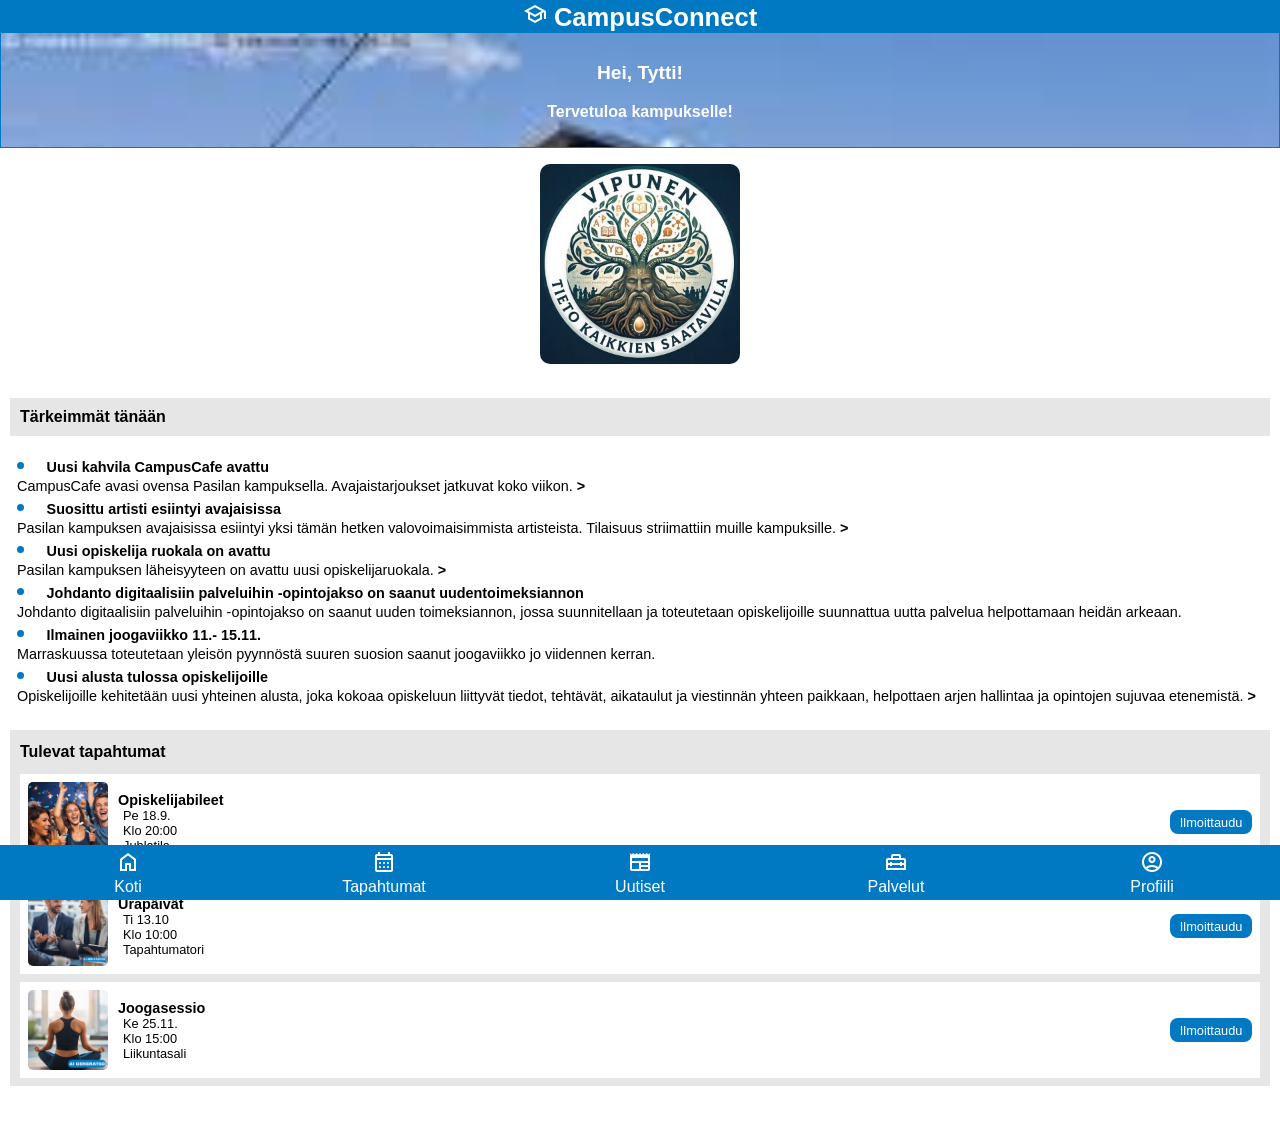
<file: index.html>
<!DOCTYPE html>
<html lang="fi">
<head>

<title>CampusConnect</title>

<meta charset="UTF-8">
<meta name="viewport" content="width=device-width, initial-scale=1.0">
<meta name="author" content="Elina">

<link rel="manifest" href="manifest.json">

<meta name="theme-color" content="#0079C2">

<link href="style.css"  rel="stylesheet" type="text/css">


<link
  rel="stylesheet"
  href="https://fonts.googleapis.com/css2?family=Material+Symbols+Outlined"
>



</head>
<body>

<header>    
  <h1><span class="material-symbols-outlined">school</span> CampusConnect</h1>
  <!-- ylätunnisteessa taustakuva ja tervetuloteksti -->
  <div class="welcome">
    <p class="hello">Hei, Tytti!</p>
    <p>Tervetuloa kampukselle!</p>
  </div>
</header>

<main>
  
  <!-- Pikapalvelut -->
  <!-- Liitä näihin kuvakkeet ja linkit. -->
  <div id="quick-services">    
    <a href="sivu1.html" class="service-btn"><img src="palvelut/kuvat_palvelut/palvelu_A.png" alt="palveluA"></a>
     
  </div>

  <!-- Dashboard: uutiset ja tapahtumat -->
  <section id="dashboard">
    <div id="news">
      <h2>Tärkeimmät tänään</h2>
      <ul>
        <!-- start-luokalla nostetaan uutiset etusivulle mobiilissa -->
        <li class="start">
        <a href="uutiset/uutinen_campuscafe.html">
        <span>Uusi kahvila CampusCafe avattu</span>
        <br>CampusCafe avasi ovensa Pasilan kampuksella. Avajaistarjoukset jatkuvat koko viikon.
        <span>&gt;</span>
        </a></li>
        <li class="start"><a><span>Suosittu artisti esiintyi avajaisissa</span><br>
        Pasilan kampuksen avajaisissa esiintyi yksi tämän hetken valovoimaisimmista artisteista. Tilaisuus striimattiin muille kampuksille. <span>&gt;</span></a></li>
        <li><a href=""><span>Uusi opiskelija ruokala on avattu</span> <br>
        Pasilan kampuksen läheisyyteen on avattu uusi opiskelijaruokala. <span>&gt;</span></a>
        </li>
        <li><span>Johdanto digitaalisiin palveluihin -opintojakso on saanut uudentoimeksiannon</span><br>Johdanto digitaalisiin palveluihin -opintojakso on saanut uuden toimeksiannon, jossa suunnitellaan ja toteutetaan opiskelijoille suunnattua uutta palvelua helpottamaan heidän arkeaan.</li>
        <li><span>Ilmainen joogaviikko 11.- 15.11. </span><br>Marraskuussa toteutetaan yleisön pyynnöstä suuren suosion saanut joogaviikko jo viidennen kerran.</li>
        <li class="start">
        <a href="uutiset/uutinen_vipunen.html">
        <span>Uusi alusta tulossa opiskelijoille </span>
        <br>Opiskelijoille kehitetään uusi yhteinen alusta, joka kokoaa opiskeluun liittyvät tiedot, tehtävät, aikataulut ja viestinnän yhteen paikkaan, helpottaen arjen hallintaa ja opintojen sujuvaa etenemistä.
        <span>&gt;</span>
        </a></li>
      </ul>
    </div>

    <div id="events">
      <h2>Tulevat tapahtumat</h2>

      <!-- tapahtumakortit: kuva, otsikko, luettelossa tiedot, linkki ilmoittautumislomakkeeseen -->
      <div class="events-item">
        <img src="kuvat/juhlat_AI.png" alt="AI:illa tuotettu kuva juhlista">
        <div>
        <h3>Opiskelijabileet</h3>
          <ul><li>Pe 18.9.</li>
              <li>Klo 20:00</li>
              <li>Juhlatila</li>
              </ul>
       </div>
       <!-- lomakkeet eivät ole vielä käytössä, joten niihin ei ole linkkejä -->
        <a class="btn-event">Ilmoittaudu</a>
      </div>

      <div class="events-item">
      <img src="kuvat/ura_AI.png" alt="AI:illa tuotettu kuva kahden ihmisen tapaamisesta">
        <div>
        <h3>Urapäivät</h3>
          <ul><li>Ti 13.10</li>
              <li>Klo 10:00</li>
              <li> Tapahtumatori</li>
              </ul>
       </div>        
        <a class="btn-event">Ilmoittaudu</a>
      </div>

      <div class="events-item">  
        <img src="kuvat/jooga_AI.png" alt="AI:illa tuotettu kuva joogaavasta naisesta">
        <div>
        <h3>Joogasessio</h3>
          <ul><li>Ke 25.11.</li>
              <li>Klo 15:00</li>
              <li>Liikuntasali</li>
              </ul>
       </div>        
        <a class="btn-event">Ilmoittaudu</a>
      </div>
    
  </div>
  </section>

</main>
<footer>
  <!-- linkit portaalin eri osiin -->
 
   	 <a href="index.html">   <span class="material-symbols-outlined">home</span><br> Koti</a>    
    <a href=""><span class="material-symbols-outlined">calendar_month</span> <br>
  Tapahtumat</a>   
  <a href="uutiset.html"> <span class="material-symbols-outlined">newspaper</span><br>
  Uutiset</a>   
   <a href="palvelut.html"><span class="material-symbols-outlined">home_repair_service</span> <br>    Palvelut</a>    
    <a href=""><span class="material-symbols-outlined">account_circle</span><br>  Profiili</a>
    
</footer>

</body>
</html>
</file>
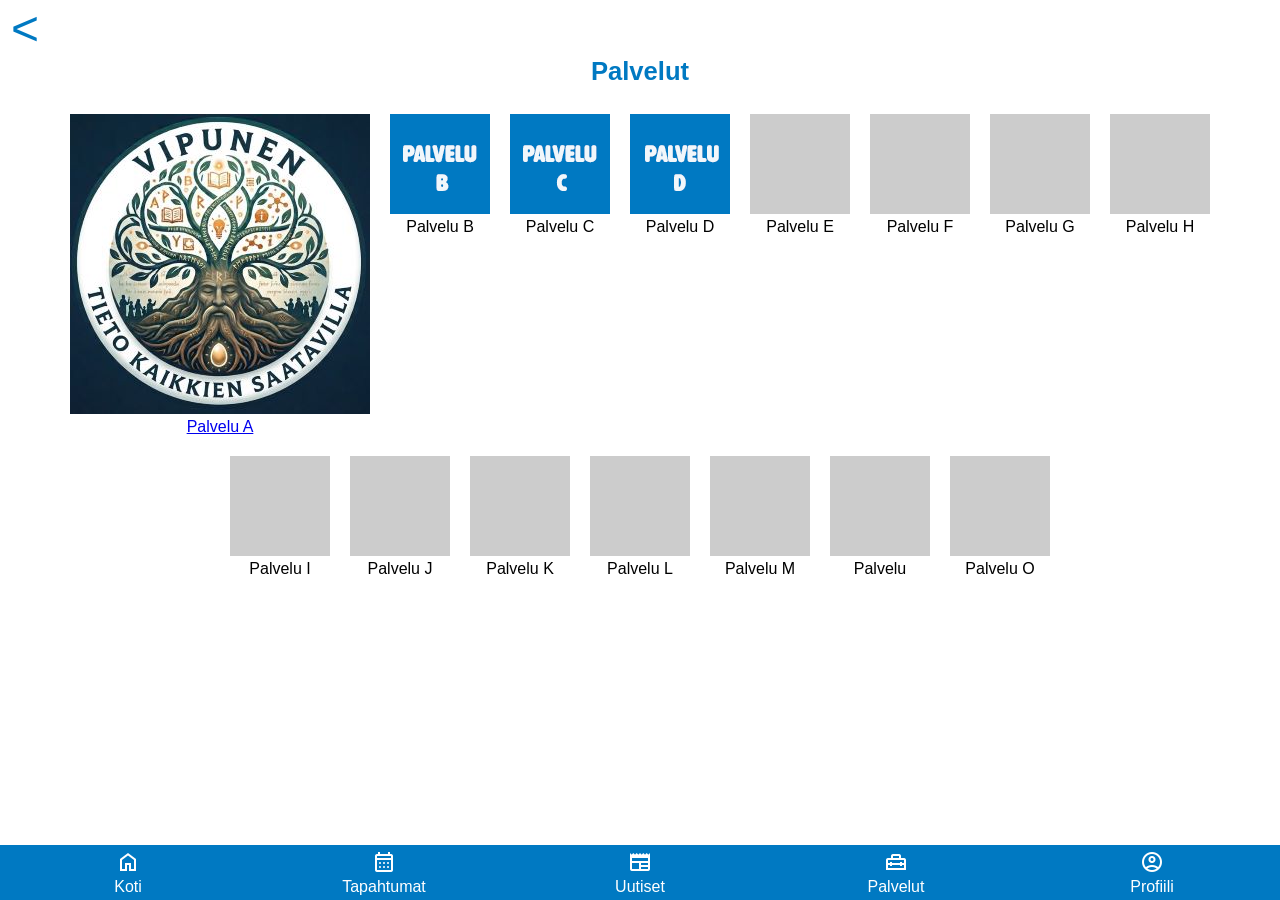
<file: palvelut.html>
<!DOCTYPE html>
<html lang="fi">

<head>

  <title>CampusConnect | Palvelut</title>

  <meta name="color-scheme" content="only light">

  <meta charset="UTF-8">
  <meta name="viewport" content="width=device-width, initial-scale=1.0">
  <meta name="author" content="Elina">

  <meta name="theme-color" content="#0079C2">
  
  <link href="style.css" rel="stylesheet" type="text/css">

 <link
  rel="stylesheet"
  href="https://fonts.googleapis.com/css2?family=Material+Symbols+Outlined"
>

  <style>
  /* palvelukuvakkeet ja nimet  rivittyvät näytön leveyden mukaan */ 

main {display: flex; flex-wrap: wrap; text-align: center; padding-bottom: 50px; justify-content: center}

main div {margin:10px}
  </style>


</head>

<body>


  <header class="sub_header">
    <a href="index.html">&lt;</a>
    <h1>Palvelut</h1>

  </header>


  <main>

<div>
<a href="sivu1.html"><img src="palvelut/kuvat_palvelut/palvelu_A.png" alt=""> <br>
Palvelu A</a></div>

<div> <img src="palvelut/kuvat_palvelut/palvelu_B.png" alt=""> <br>
Palvelu B</div>

<div> <img src="palvelut/kuvat_palvelut/palvelu_C.png" alt=""> <br>
Palvelu C</div>
<div> <img src="palvelut/kuvat_palvelut/palvelu_D.png" alt=""> <br>
Palvelu D</div>
<div> <img src="palvelut/kuvat_palvelut/palvelu.png" alt=""> <br>
Palvelu E</div>
<div> <img src="palvelut/kuvat_palvelut/palvelu.png" alt=""> <br>
Palvelu F</div>
<div> <img src="palvelut/kuvat_palvelut//palvelu.png" alt=""> <br>
Palvelu G</div>
<div> <img src="palvelut/kuvat_palvelut//palvelu.png" alt=""> <br>
Palvelu H</div>
<div> <img src="palvelut/kuvat_palvelut/palvelu.png" alt=""> <br>
Palvelu I</div>
<div> <img src="palvelut/kuvat_palvelut/palvelu.png" alt=""> <br>
Palvelu J</div>
<div> <img src="palvelut/kuvat_palvelut/palvelu.png" alt=""> <br>
Palvelu K</div>
<div> <img src="palvelut/kuvat_palvelut//palvelu.png" alt=""> <br>
Palvelu L</div>
<div> <img src="palvelut/kuvat_palvelut/palvelu.png" alt=""> <br>
Palvelu M</div>
<div> <img src="palvelut/kuvat_palvelut/palvelu.png" alt=""> <br>
Palvelu <Noscript></Noscript></div>
<div> <img src="palvelut/kuvat_palvelut/palvelu.png" alt=""> <br>
Palvelu O</div>

  </main>
  <footer>
  <!-- linkit portaalin eri osiin -->
 
   	 <a href="index.html">   <span class="material-symbols-outlined">home</span><br> Koti</a>    
    <a href=""><span class="material-symbols-outlined">calendar_month</span> <br>
  Tapahtumat</a>   
  <a href="uutiset.html"> <span class="material-symbols-outlined">newspaper</span><br>
  Uutiset</a>   
   <a href="palvelut.html"><span class="material-symbols-outlined">home_repair_service</span> <br>    Palvelut</a>    
    <a href=""><span class="material-symbols-outlined">account_circle</span><br>  Profiili</a>
    
</footer>

</body>

</html>
</file>
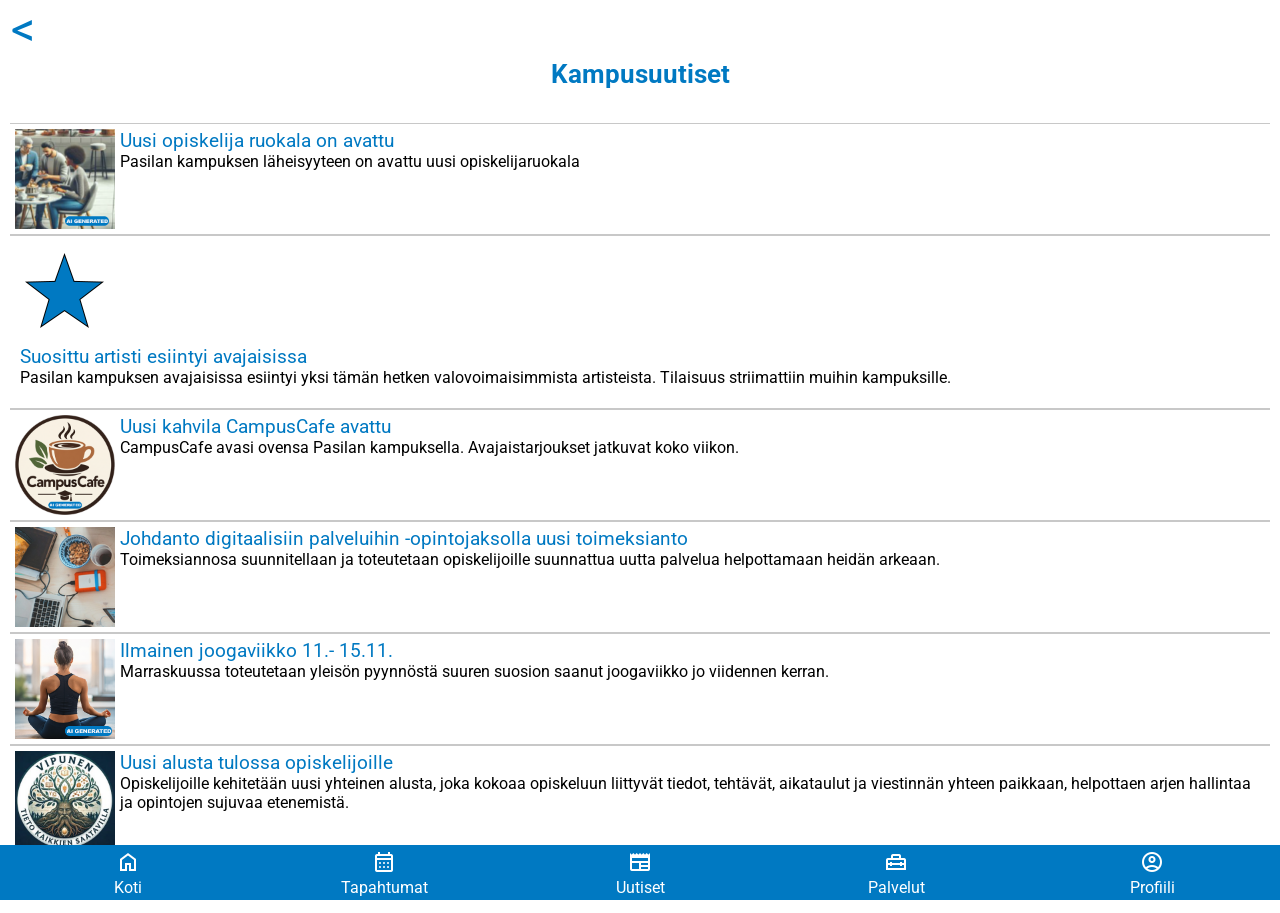
<file: uutiset.html>
<!DOCTYPE html>
<html lang="fi">

<head>

  <title>CampusConnect | Uutiset</title>

  <meta name="color-scheme" content="only light">

  <meta charset="UTF-8">
  <meta name="viewport" content="width=device-width, initial-scale=1.0">
  <meta name="author" content="Elina">

  <meta name="theme-color" content="#0079C2">
  
  <link href="style.css" rel="stylesheet" type="text/css">

<link
  rel="stylesheet"
  href="https://fonts.googleapis.com/css2?family=Material+Symbols+Outlined"
>

  <link rel="preconnect" href="https://fonts.googleapis.com">
  <link rel="preconnect" href="https://fonts.gstatic.com" crossorigin>
  <link href="https://fonts.googleapis.com/css2?family=Roboto:ital,wght@0,100..900;1,100..900&display=swap"
    rel="stylesheet">



  <style>  
  
 li {border-bottom: solid 1px rgb(200, 200, 200);
  border-top: solid 1px rgb(200,200,200);
  display: block; align-items: center; gap:10px; padding:5px}
 img {width: 100px; height: 100px;}
 p {margin-top:0px; padding-left: 5px;}
p span {font-size: 1.2em; color:rgb(0,121,194)}
ul {padding-left: 0px;}
 li a { display: flex; text-decoration: none;color:black}

  </style>

</head>

<body>

  <header class="sub_header">
    <a href="index.html">&lt;</a>
    <h1>Kampusuutiset</h1>

  </header>

  <main id="news_page">
        <ul>
        <li><a><img src="uutiset/kuvat_uutiset/ruokala_AI.png" alt="AI:lla tuotettu kuva ruokalasta"><p><span>Uusi opiskelija ruokala on avattu</span><br>Pasilan kampuksen läheisyyteen on avattu uusi opiskelijaruokala</p></a></li>


        <li><img src="uutiset/kuvat_uutiset/tahti.png" alt="Tähti"><p> <span>Suosittu artisti esiintyi avajaisissa</span>
          <br>Pasilan kampuksen avajaisissa esiintyi yksi tämän hetken valovoimaisimmista artisteista. Tilaisuus striimattiin muihin kampuksille.</p>
        </li>

        <li><a href="uutiset/uutinen_campuscafe.html"><img src="uutiset/kuvat_uutiset/CampusCafe_AI.png" alt="AI:illa tuotettu logo"><p><span>Uusi kahvila CampusCafe avattu</span><br>CampusCafe avasi ovensa Pasilan kampuksella. Avajaistarjoukset jatkuvat koko viikon.</p></a></li>

        <li><a><img src="uutiset/kuvat_uutiset/ODS.png" alt=""><p><span>Johdanto digitaalisiin palveluihin -opintojaksolla uusi toimeksianto</span><br>Toimeksiannosa suunnitellaan ja toteutetaan opiskelijoille suunnattua uutta palvelua helpottamaan heidän arkeaan.</p></a></li>
        <li><a><img src="uutiset/kuvat_uutiset/jooga_AI.png" alt="AI:iila tuotettu kuva joogaavasta naisesta"><p><span>Ilmainen joogaviikko 11.- 15.11.</span><br>
        Marraskuussa toteutetaan yleisön pyynnöstä suuren suosion saanut joogaviikko jo viidennen kerran.</p></a></li>
        <li><a href="uutiset/uutinen_vipunen.html"><img src="uutiset/kuvat_uutiset/Logo.png" alt="Vipunen palvelun logo jossa puu jonka juuressa Kalevalan kaikkitietävän kasvot sekä erilaisia tietoon liittyviä dokumentteja"><p><span>Uusi alusta tulossa opiskelijoille</span><br>Opiskelijoille kehitetään uusi yhteinen alusta, joka kokoaa opiskeluun liittyvät tiedot, tehtävät, aikataulut ja viestinnän yhteen paikkaan, helpottaen arjen hallintaa ja opintojen sujuvaa etenemistä.</p></a></li>
      </ul>

  </main>
 <footer>
  <!-- linkit portaalin eri osiin -->
 
   	 <a href="index.html">   <span class="material-symbols-outlined">home</span><br> Koti</a>    
    <a href=""><span class="material-symbols-outlined">calendar_month</span> <br>
  Tapahtumat</a>   
  <a href="uutiset.html"> <span class="material-symbols-outlined">newspaper</span><br>
  Uutiset</a>   
   <a href="palvelut.html"><span class="material-symbols-outlined">home_repair_service</span> <br>    Palvelut</a>    
    <a href=""><span class="material-symbols-outlined">account_circle</span><br>  Profiili</a>
    
</footer>
</body>

</html>
</file>
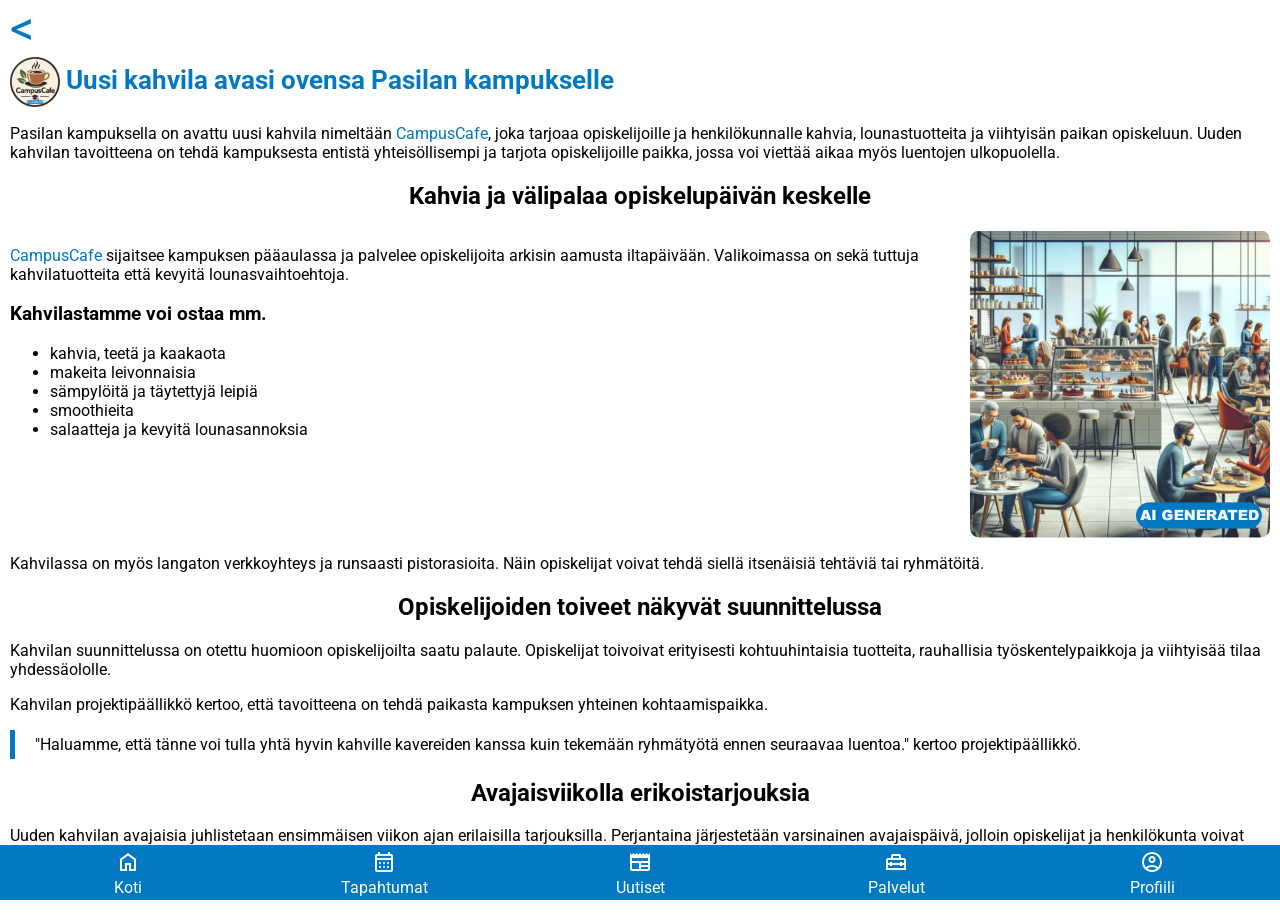
<file: uutiset/uutinen_campuscafe.html>
<!DOCTYPE html>
<html lang="fi">

<head>
  <title>Uusi kahvila avattu kampukselle</title>

  <meta charset="UTF-8">
  <meta name="viewport" content="width=device-width, initial-scale=1.0">

  <meta name="theme-color" content="#0079C2">

<link
  rel="stylesheet"
  href="https://fonts.googleapis.com/css2?family=Material+Symbols+Outlined"
>

   <link rel="preconnect" href="https://fonts.googleapis.com">
<link rel="preconnect" href="https://fonts.gstatic.com" crossorigin>
<link href="https://fonts.googleapis.com/css2?family=Roboto:ital,wght@0,100..900;1,100..900&display=swap" rel="stylesheet">


  <link href="style_uutiset.css" rel="stylesheet" type="text/css">
</head>


<body>
  <header>
    <!-- ylätunniste ja linkki uutisiin -->
       <a href="../uutiset.html">&lt;</a>
    
  </header>
  <main>
  <h1><img src="kuvat_uutiset/CampusCafe_AI.png" alt=""> Uusi kahvila avasi ovensa Pasilan kampukselle </h1>

  <p>Pasilan kampuksella on avattu uusi kahvila nimeltään <span class="coloraccent ">CampusCafe</span>, joka tarjoaa    opiskelijoille ja henkilökunnalle kahvia, lounastuotteita ja viihtyisän paikan opiskeluun. Uuden kahvilan tavoitteena on tehdä kampuksesta entistä     yhteisöllisempi ja tarjota opiskelijoille paikka, jossa voi viettää aikaa myös luentojen ulkopuolella.</p>

 
  
  <h2>Kahvia ja välipalaa opiskelupäivän keskelle</h2>

  <div class="flex-container">
    
   <div>
  <p><span class="coloraccent">CampusCafe</span> sijaitsee kampuksen pääaulassa ja palvelee opiskelijoita arkisin aamusta iltapäivään. Valikoimassa on sekä tuttuja kahvilatuotteita että kevyitä lounasvaihtoehtoja.</p>  

   <h3>Kahvilastamme voi ostaa mm. </h3>

  <ul>
    <li>kahvia, teetä ja kaakaota </li>
    <li>makeita leivonnaisia</li>
    <li>sämpylöitä ja täytettyjä leipiä </li>
    <li>smoothieita</li>
    <li>salaatteja ja kevyitä lounasannoksia
  </ul>
  </div>
  <img src="kuvat_uutiset/kahvila_AI.png" alt="CampusCafeen tunnelmaa" class="cafe ">
  </div>
  

  <p>Kahvilassa on myös langaton verkkoyhteys ja runsaasti pistorasioita. Näin opiskelijat voivat tehdä siellä itsenäisiä tehtäviä tai ryhmätöitä.</p>

<h2>Opiskelijoiden toiveet näkyvät suunnittelussa</h2>
<p>Kahvilan suunnittelussa on otettu huomioon opiskelijoilta saatu palaute. Opiskelijat toivoivat erityisesti kohtuuhintaisia tuotteita, rauhallisia työskentelypaikkoja ja viihtyisää tilaa yhdessäololle.</p>
 <p>Kahvilan projektipäällikkö kertoo, että tavoitteena on tehdä paikasta kampuksen yhteinen kohtaamispaikka.</p>
<p class="quote">"Haluamme, että tänne voi tulla yhtä hyvin kahville kavereiden kanssa kuin tekemään ryhmätyötä ennen seuraavaa
luentoa." kertoo projektipäällikkö.</p>
<h2>Avajaisviikolla erikoistarjouksia</h2>
<p>Uuden kahvilan avajaisia juhlistetaan ensimmäisen viikon ajan erilaisilla tarjouksilla. Perjantaina järjestetään varsinainen avajaispäivä, jolloin opiskelijat ja henkilökunta voivat tutustua kahvilaan ja antaa palautetta sen toiminnasta.</p>
</main>
<footer>
<!-- alatunniste ja CC:n linkit -->

 
   	 <a href="../index.html">   <span class="material-symbols-outlined">home</span><br> Koti</a>    
    <a href=""><span class="material-symbols-outlined">calendar_month</span> <br>
  Tapahtumat</a>   
  <a href="../uutiset.html"> <span class="material-symbols-outlined">newspaper</span><br>
  Uutiset</a>   
   <a href="../palvelut.html"><span class="material-symbols-outlined">home_repair_service</span> <br>    Palvelut</a>    
    <a href=""><span class="material-symbols-outlined">account_circle</span><br>  Profiili</a>
    
</footer>

</body>

</html>
</file>
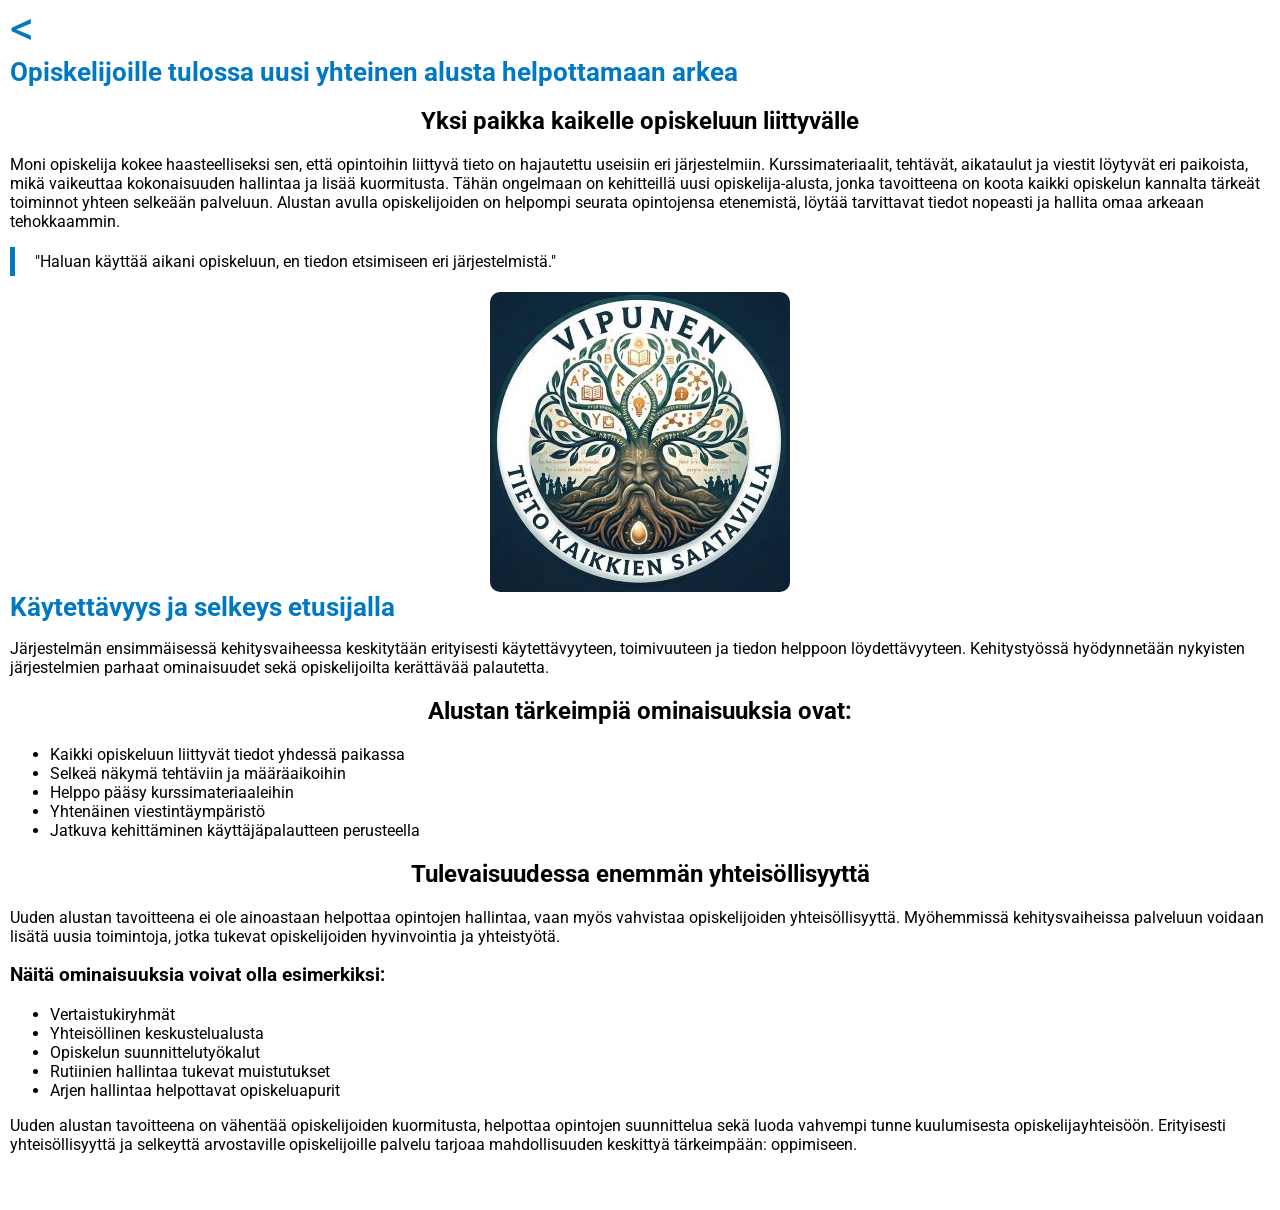
<file: uutiset/uutinen_vipunen.html>
<!DOCTYPE html>
<html lang="fi">

<head>
  <title>Uusi alusta avattu opiskelijoille </title>
  <meta charset="UTF-8">
  <meta name="viewport" content="width=device-width, initial-scale=1.0">
  <link rel="stylesheet" href="https://cdnjs.cloudflare.com/ajax/libs/font-awesome/4.7.0/css/font-awesome.min.css">
  <link rel="preconnect" href="https://fonts.googleapis.com">
  <link rel="preconnect" href="https://fonts.gstatic.com" crossorigin>
  <link href="https://fonts.googleapis.com/css2?family=Roboto:ital,wght@0,100..900;1,100..900&display=swap" rel="stylesheet">
  <link href="style_uutiset.css" rel="stylesheet" type="text/css">
</head>

<body>
  <header>
    <!-- ylätunniste ja linkki uutisiin -->
    <a href="../uutiset.html">&lt;</a>
  </header>

  <main>
    <h1>Opiskelijoille tulossa uusi yhteinen alusta helpottamaan arkea </h1>

    <h2>Yksi paikka kaikelle opiskeluun liittyvälle </h2>
    <p>Moni opiskelija kokee haasteelliseksi sen, että opintoihin liittyvä tieto on hajautettu useisiin eri järjestelmiin. Kurssimateriaalit, tehtävät, aikataulut ja viestit löytyvät eri paikoista, mikä vaikeuttaa kokonaisuuden hallintaa ja lisää kuormitusta.
    Tähän ongelmaan on kehitteillä uusi opiskelija-alusta, jonka tavoitteena on koota kaikki opiskelun kannalta tärkeät toiminnot yhteen selkeään palveluun. Alustan avulla opiskelijoiden on helpompi seurata opintojensa etenemistä, löytää tarvittavat tiedot nopeasti ja hallita omaa arkeaan tehokkaammin.</p>
   <p class="quote">"Haluan käyttää aikani opiskeluun, en tiedon etsimiseen eri järjestelmistä." </p>
   
   <img src="kuvat_uutiset/Logo.png" alt="Vipunen palvelun logo jossa puu jonka juuressa Kalevalan kaikkitietävän kasvot sekä erilaisia tietoon liittyviä dokumentteja" class="cafe"> 
   <h1>Käytettävyys ja selkeys etusijalla </h1>    
   <p>Järjestelmän ensimmäisessä kehitysvaiheessa keskitytään erityisesti käytettävyyteen, toimivuuteen ja tiedon helppoon löydettävyyteen. Kehitystyössä hyödynnetään nykyisten järjestelmien parhaat ominaisuudet sekä opiskelijoilta kerättävää palautetta. </p>
   <h2>Alustan tärkeimpiä ominaisuuksia ovat: </h2>

    <ul>
      <li>Kaikki opiskeluun liittyvät tiedot yhdessä paikassa </li>
      <li>Selkeä näkymä tehtäviin ja määräaikoihin </li>
      <li>Helppo pääsy kurssimateriaaleihin </li>
      <li>Yhtenäinen viestintäympäristö </li>
      <li>Jatkuva kehittäminen käyttäjäpalautteen perusteella
    </ul>
  
    
    <h2>Tulevaisuudessa enemmän yhteisöllisyyttä </h2>
    <p>Uuden alustan tavoitteena ei ole ainoastaan helpottaa opintojen hallintaa, vaan myös vahvistaa opiskelijoiden yhteisöllisyyttä. Myöhemmissä kehitysvaiheissa palveluun voidaan lisätä uusia toimintoja, jotka tukevat opiskelijoiden hyvinvointia ja yhteistyötä. </p>
    <h3>Näitä ominaisuuksia voivat olla esimerkiksi: </h3>
    <ul>
      <li>Vertaistukiryhmät </li>
      <li>Yhteisöllinen keskustelualusta </li>
      <li>Opiskelun suunnittelutyökalut </li>
      <li>Rutiinien hallintaa tukevat muistutukset </li>
      <li>Arjen hallintaa helpottavat opiskeluapurit
    </ul>

   
    <p>Uuden alustan tavoitteena on vähentää opiskelijoiden kuormitusta, helpottaa opintojen suunnittelua sekä luoda vahvempi tunne kuulumisesta opiskelijayhteisöön. Erityisesti yhteisöllisyyttä ja selkeyttä arvostaville opiskelijoille palvelu tarjoaa mahdollisuuden keskittyä tärkeimpään: oppimiseen. </p>
    
    
  </main>

</body>

</html>
</file>
<file: style.css>
/* -------------------
     CSS-muuttujat
  ------------------- */
  
:root {

color-scheme: light; 

--color-primary:rgb(0,121,194);   /*HH Blue */
--color-secondary:rgb(202,213,16);  /* HH APPLE GREEN */
--color-accent:rgb(223,0,110);      /* HH PINK */
--color-background:rgb(255,255,255);/* valkoinen */
--color-surface:rgb(230,230,230);   /* harmaa*/
--color-text:rgb(0,0,0); /* musta */
--color-text-secondary:rgb(255,255,255); /*valkoinen*/

--color-background-secondary:var(--color-primary);
--color-accent-secondary:var(--color-accent);
--color-border	: var(--color-primary);

 --font-body: "Roboto", sans-serif;   
 --font-heading : "Roboto", sans-serif; 
 --border-radius: 8px;
}


  /* -------------------
     Yleiset tyylit
  ------------------- */
  body {
    margin: 0;
    font-family: var(--font-body);
    background-color: var(--color-background);
    color: var(--color-text);
    
  }
 
  header {
    background-color: var(--color-background-secondary);
    color: var(--color-text-secondary);
    padding:1px;
    text-align: center;
    font-family: var(--font-heading);
     }


header  a {font-size: 3em;
           color:var(--color-primary);
          text-decoration: none;
          margin-left:10px}

.hello {font-size: 1.2em;}
.welcome {background-image: url(kuvat/koulu.jpg);
background-repeat: no-repeat;
background-size: cover;
padding: 10px;
font-weight: bold;}

h1 {margin:1px 0px; font-size: 1.6rem;}

h3 {margin-bottom:0px}

h2 {font-size: 1.2rem;}

main {padding: 1em 10px 40px 10px}



footer {background-color: var(--color-background-secondary);
  height: 50px;
  width: 100%;
position:fixed;
bottom:0px;
text-align: center;
display: flex;
  padding:5px 0px 0px  0px; 
  color:var(--color-text-secondary);
& a {flex:1; text-decoration: none; color:var(--color-text-secondary)}
}

  /* -------------------
     Pikapalvelut
  ------------------- */
  #quick-services {
    display: flex;
    justify-content:center;
   gap: 10px;
    margin-bottom: 1rem;
  }

  .service-btn img {width: 100%;
    max-width: 200px;
    border-radius: 10px;
   
  }

  /* -------------------
     Kampusuutiset ja tapahtumat
  ------------------- */
 
  #dashboard {
    display: flex;
    flex-direction: column;
    gap: 1rem;
  }
 
  #news {
      & h2 {font-size:1em;background-color: var(--color-surface);
      padding:10px }         
      & a {color:var(--color-text);
           text-decoration: none;}
       & ul { background-color: var(--color-background);       
        padding:0px 0px 5px; margin-bottom: 5px; margin-left:2px;}
       & li::marker {color:var(--color-primary); font-size:1.5em}
           & .start {display:list-item} 
      & li {font-size: 0.9em;
            display: none;
            list-style-position: inside;
            padding-left: 5px;}
      & li span {font-weight: 700;}
        & a {color:var(--color-text);
           text-decoration: none;}
        }
        
#events {background-color: var(--color-surface);    
    padding-left: 10px;
    padding-right: 10px;
   & h2 {font-size:1em;}
   & h3 {font-size: 0.9em;}
   & li {font-size: 0.8em;}}

  .events-item {
    margin-bottom: 0.5rem;
    padding: 0.5rem;
    background-color: var(--color-background);
    display: flex;
    gap:10px;
    align-items: center;

    & img {width: 80px; height: 80px; border-radius:5px}
    & h3 {margin: 0 auto}
    & ul {margin: 0; list-style-type: none;
       padding-left:5px}
    & button {height: 2em;}
    & div {flex:1}}  

.events:last-child {  
  padding-bottom:50px    
  }

  .btn-event {
    background-color: var(--color-background-secondary);
    color:var(--color-text-secondary);
    border: none;
    padding: 0.3rem 0.6rem;
    border-radius: var(--border-radius);
    cursor: pointer;
    font-size: 0.8rem;
  }

/* -------------------
alisivujen headerit 
-----------------------*/
.sub_header { background-color: var(--color-background);
       text-align: left;
   & h1 {color:var(--color-primary); text-align: center;}
    & a {font-size: 3em;
           color:var(--color-primary);
          text-decoration: none;
          margin-left:10px}
    }

 
  /* -------------------
     Responsiivisuus 
  ------------------- */
  @media (min-width: 600px) {
    .dashboard {
      flex-direction: row;
      gap: 1rem;
    }
    .news {
      flex: 1;
    }

  #news li {display: list-item;}
    .events {
      flex: 1;
    }
  }
</file>
<file: uutiset/style_uutiset.css>
:root {
--color-primary:rgb(0,121,194);   /*HH Blue */
--color-background:rgb(255,255,255);/* valkoinen */
--color-surface:rgb(230,230,230);   /* harmaa*/
--color-text:rgb(0,0,0); /* musta */
--color-text-secondary:rgb(255,255,255); /*valkoinen*/}




body {margin:0;
       color:var(--color-text);
      background-color:var(--color-background);
      font-family: 'Roboto',sans-serif;}

header  a {font-size: 3em;
           color:var(--color-primary);
          text-decoration: none;
          margin-left:10px}

main {padding:0px 10px 40px 10px;}

h1 {color:var(--color-primary);
    margin-top:0px;font-size: 1.6rem;}

h1 img {width: 50px; vertical-align: middle;}

 h2 {text-align:center}

.coloraccent {color:var(--color-primary)}

.quote {border-left:var(--color-primary) solid 5px;
        padding-left: 20px;
        padding-top:5px;
        padding-bottom:5px}

.cafe {width: 80%; max-width:300px; display:block; margin:auto; border-radius:10px}

main {    
    container-type:inline-size ;   
    container-name:column;  
  }

@container column (min-width: 500px) {
      .flex-container { display:flex; 
                           }
  }


footer {background-color:var(--color-primary);
       color:var(--color-text-secondary);
       text-align:center;

       display:flex;
      height:50px;
      width: 100%;
            position:fixed;
            bottom:0px;

          padding:5px 0px 0px 0px; }
 footer a {flex:1; color:var(--color-text-secondary);
           text-decoration: none;}
</file>
